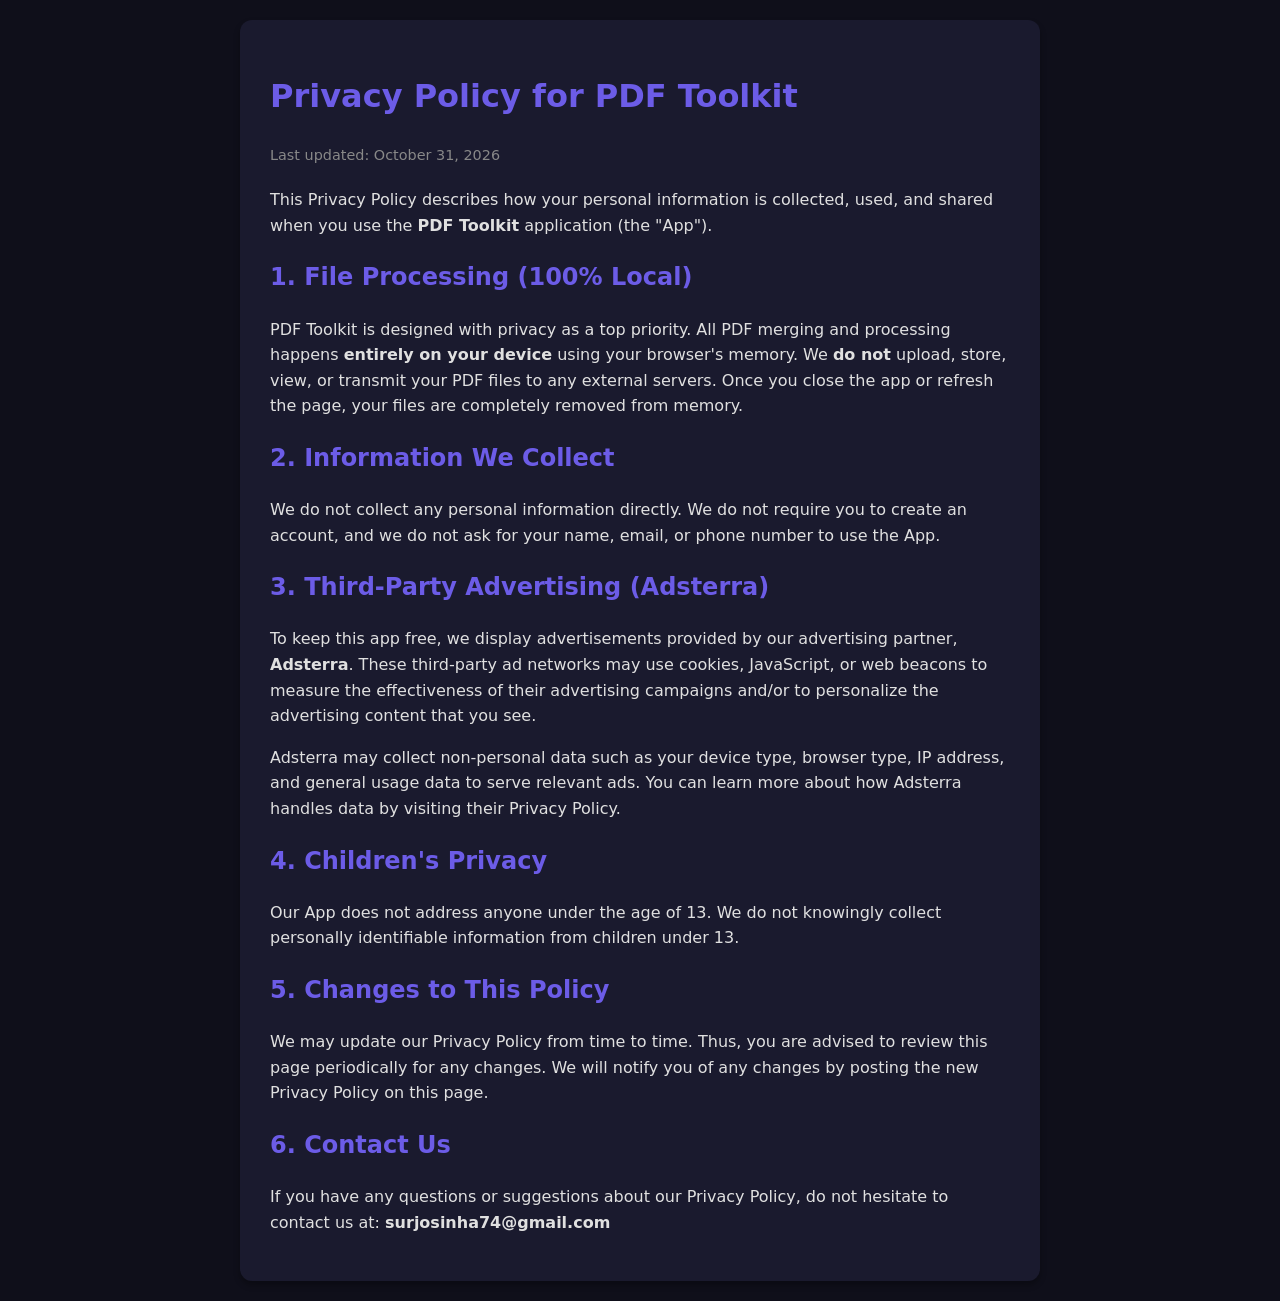
<file: privacy.html>
<!DOCTYPE html>
<html lang="en">
<head>
    <meta charset="UTF-8">
    <meta name="viewport" content="width=device-width, initial-scale=1.0">
    <title>Privacy Policy - PDF Toolkit</title>
    <style>
        body {
            font-family: system-ui, -apple-system, sans-serif;
            background-color: #0f0f1a;
            color: #e0e0e0;
            line-height: 1.6;
            padding: 20px;
            max-width: 800px;
            margin: 0 auto;
        }
        h1, h2 { color: #6c5ce7; }
        a { color: #00b894; text-decoration: none; }
        a:hover { text-decoration: underline; }
        .container {
            background: #1a1a2e;
            padding: 30px;
            border-radius: 12px;
            box-shadow: 0 4px 6px rgba(0,0,0,0.3);
        }
        .date { color: #888; font-size: 0.9em; margin-bottom: 20px; }
    </style>
</head>
<body>
    <div class="container">
        <h1>Privacy Policy for PDF Toolkit</h1>
        <p class="date">Last updated: October 31, 2026</p>

        <p>This Privacy Policy describes how your personal information is collected, used, and shared when you use the <strong>PDF Toolkit</strong> application (the "App").</p>

        <h2>1. File Processing (100% Local)</h2>
        <p>PDF Toolkit is designed with privacy as a top priority. All PDF merging and processing happens <strong>entirely on your device</strong> using your browser's memory. We <strong>do not</strong> upload, store, view, or transmit your PDF files to any external servers. Once you close the app or refresh the page, your files are completely removed from memory.</p>

        <h2>2. Information We Collect</h2>
        <p>We do not collect any personal information directly. We do not require you to create an account, and we do not ask for your name, email, or phone number to use the App.</p>

        <h2>3. Third-Party Advertising (Adsterra)</h2>
        <p>To keep this app free, we display advertisements provided by our advertising partner, <strong>Adsterra</strong>. These third-party ad networks may use cookies, JavaScript, or web beacons to measure the effectiveness of their advertising campaigns and/or to personalize the advertising content that you see.</p>
        <p>Adsterra may collect non-personal data such as your device type, browser type, IP address, and general usage data to serve relevant ads. You can learn more about how Adsterra handles data by visiting their Privacy Policy.</p>

        <h2>4. Children's Privacy</h2>
        <p>Our App does not address anyone under the age of 13. We do not knowingly collect personally identifiable information from children under 13.</p>

        <h2>5. Changes to This Policy</h2>
        <p>We may update our Privacy Policy from time to time. Thus, you are advised to review this page periodically for any changes. We will notify you of any changes by posting the new Privacy Policy on this page.</p>

        <h2>6. Contact Us</h2>
        <p>If you have any questions or suggestions about our Privacy Policy, do not hesitate to contact us at: <strong>surjosinha74@gmail.com</strong></p>
    </div>
</body>
</html>
</file>
